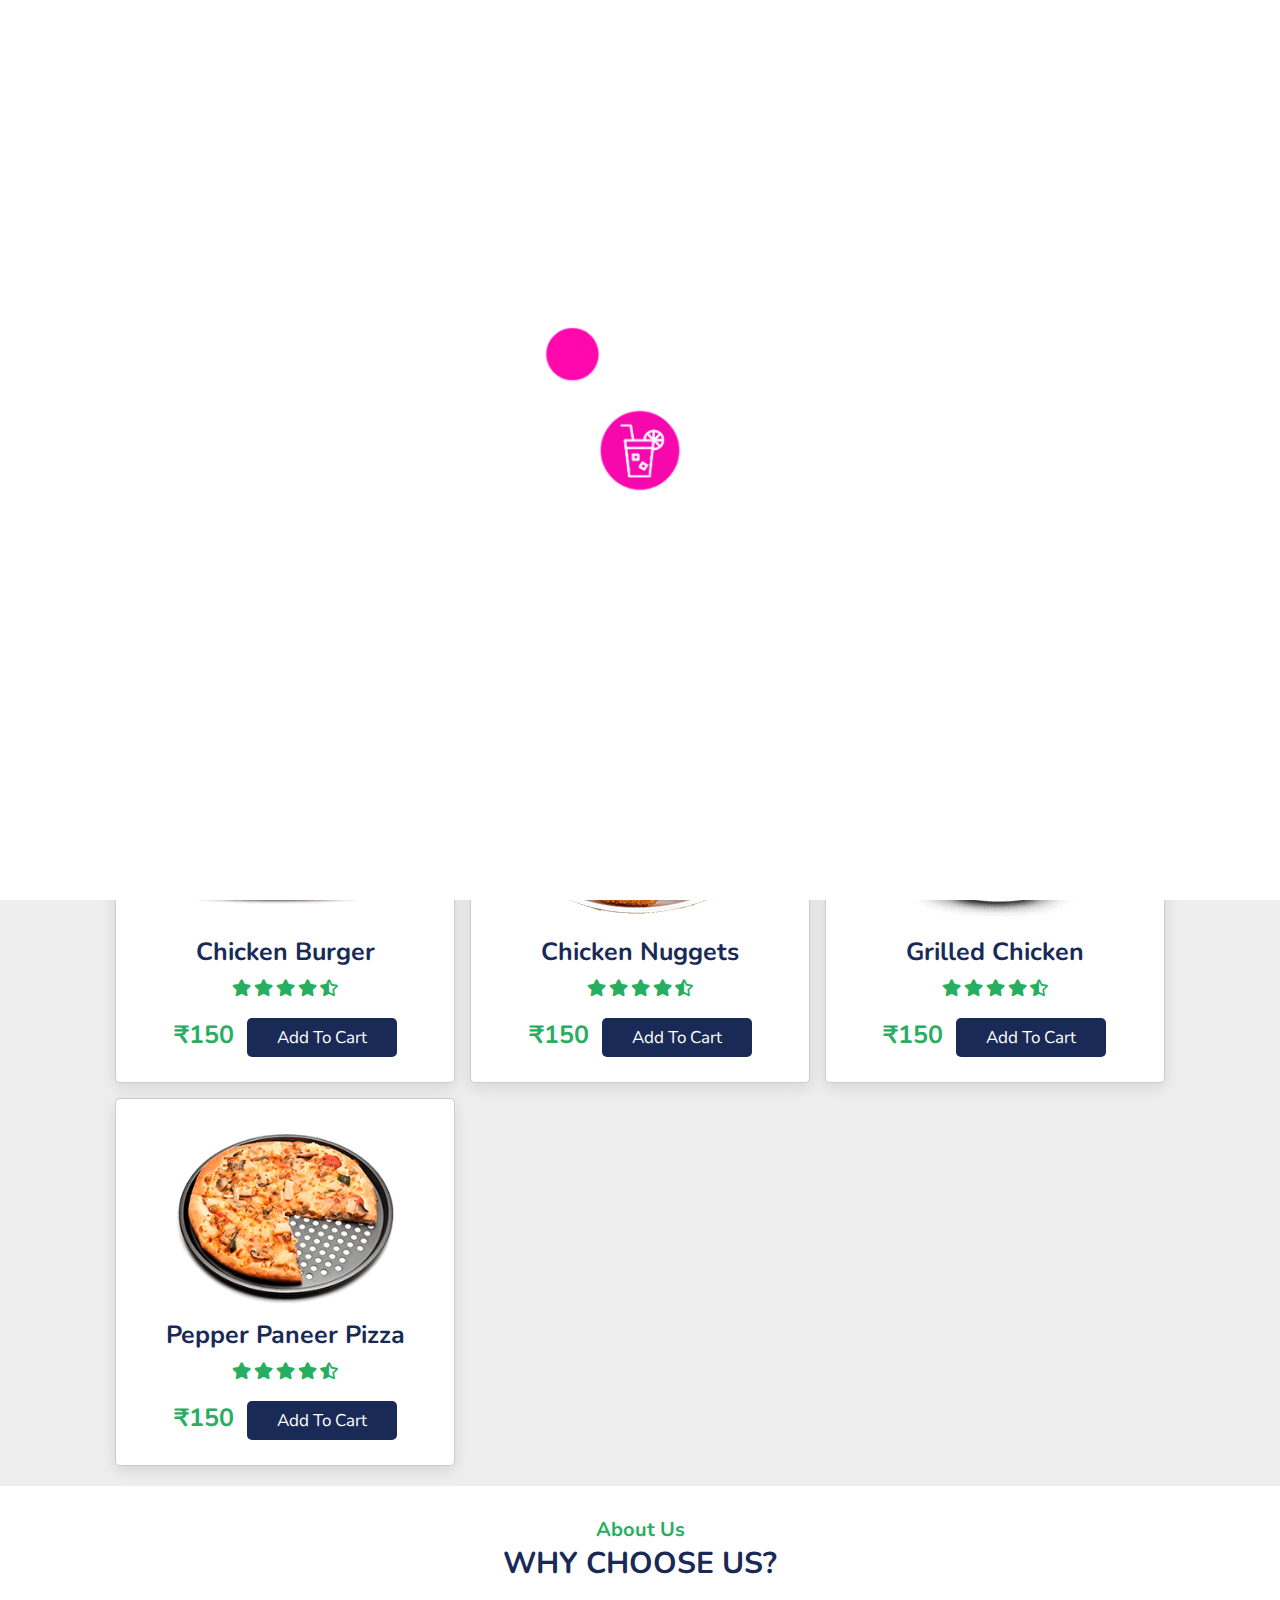
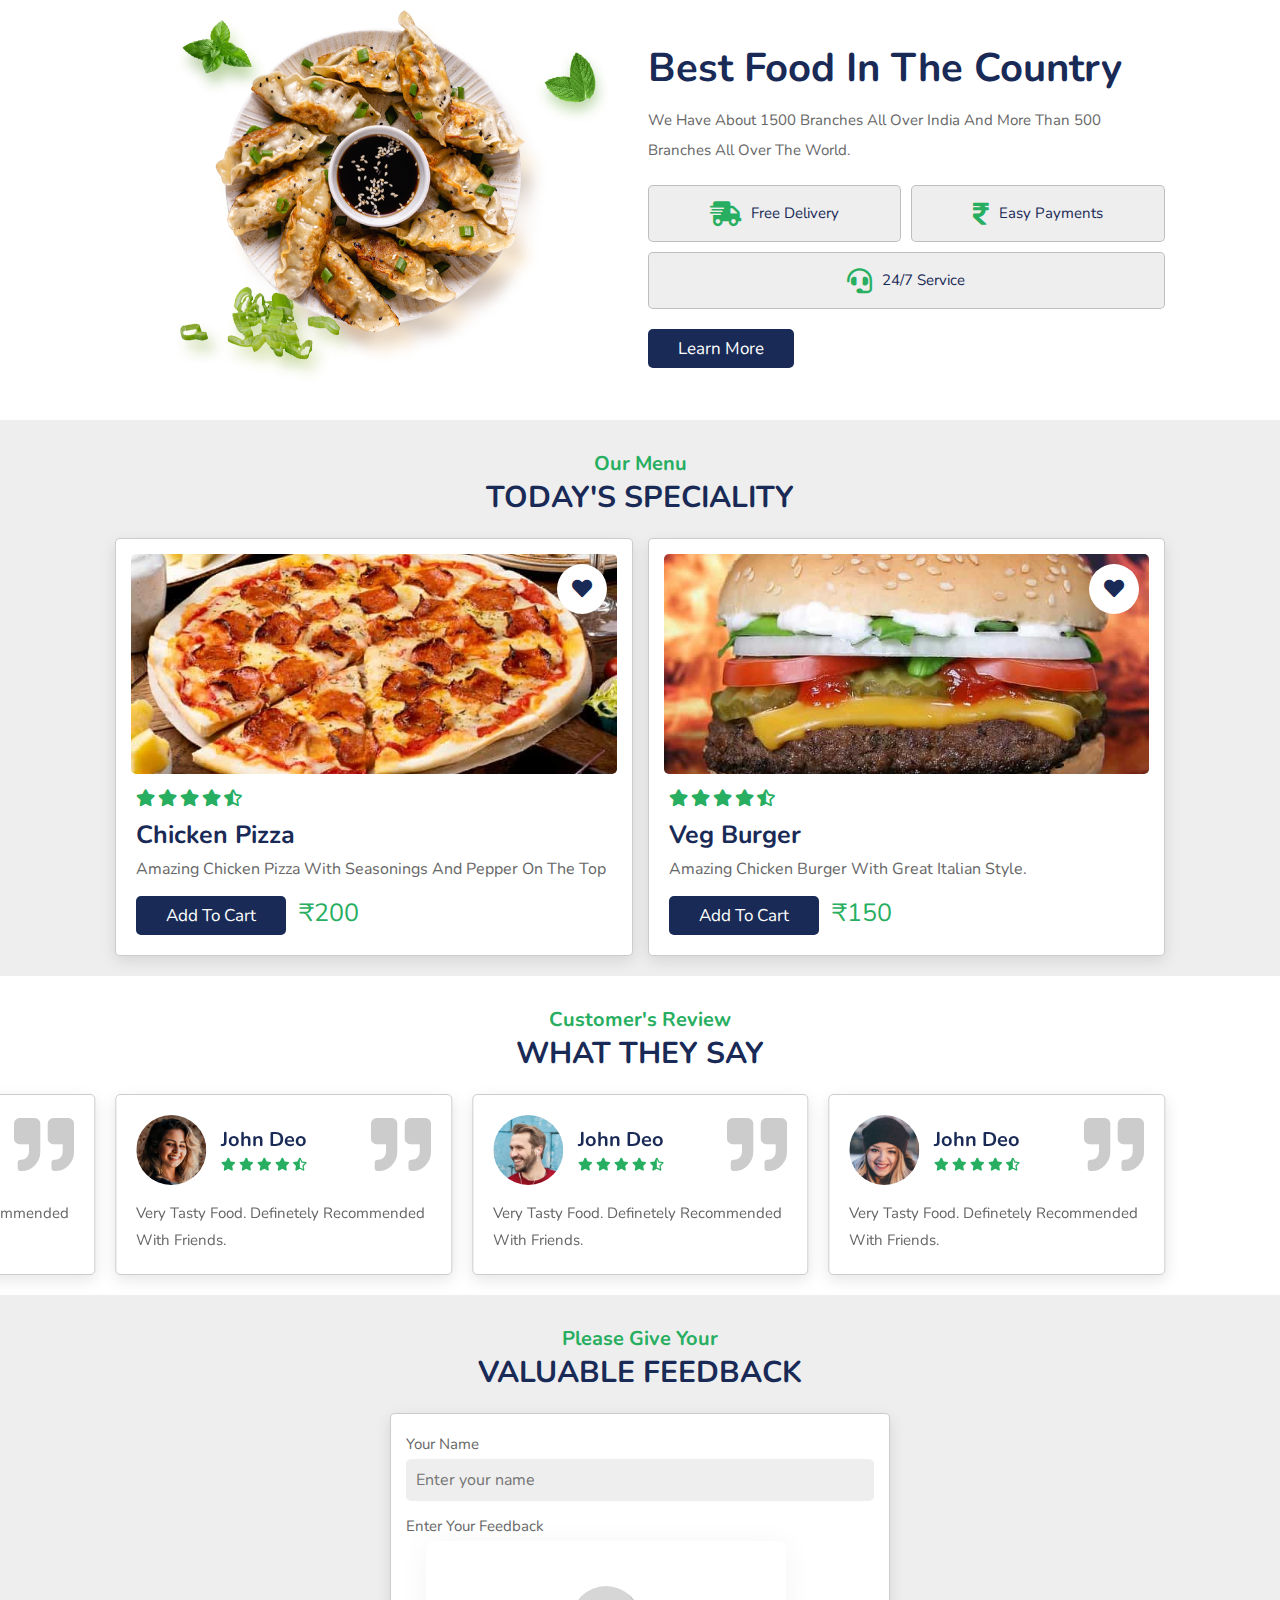
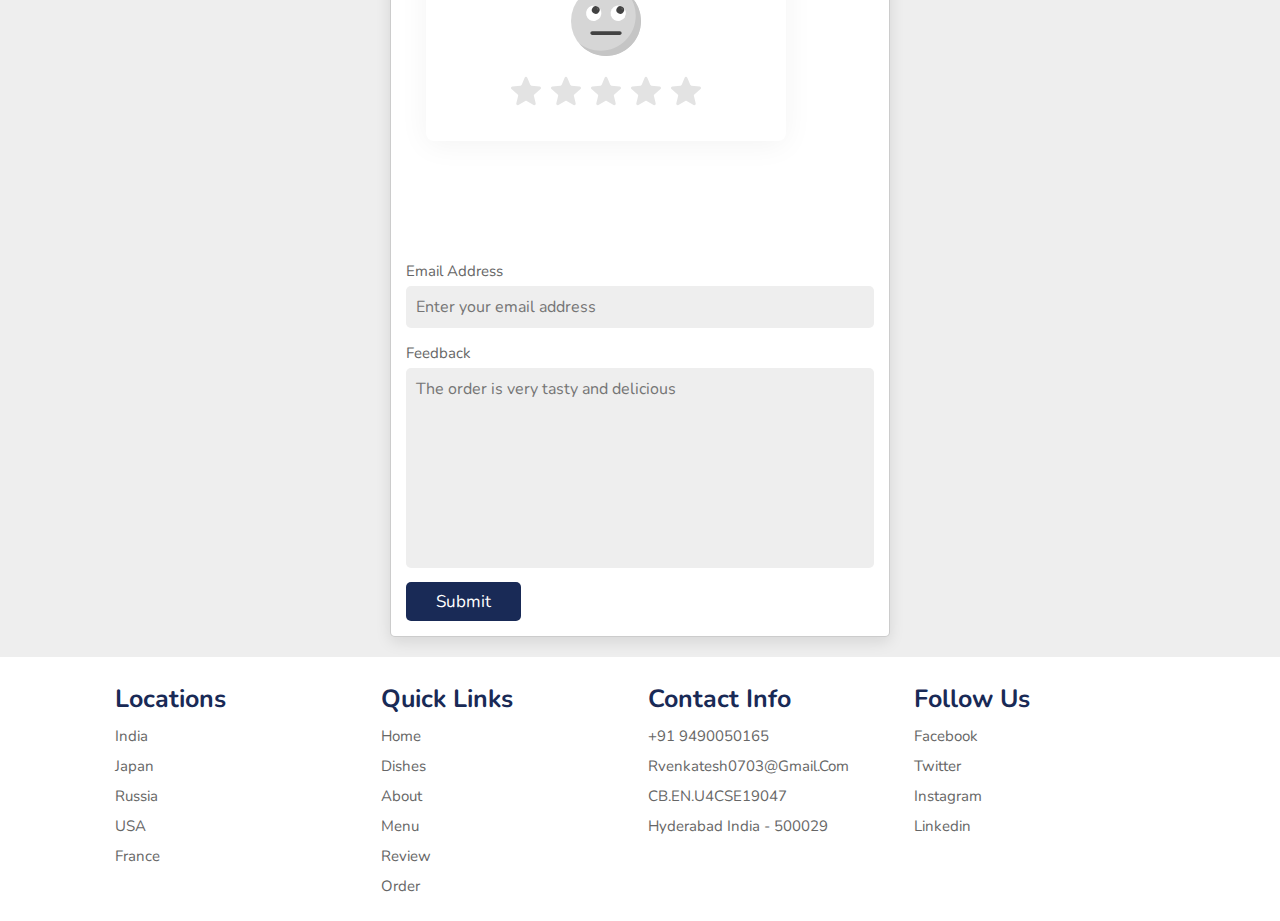
<file: index.html>
<!DOCTYPE html>
<html lang="en">
<head>

    <meta charset="UTF-8">
    <meta http-equiv="X-UA-Compatible" content="IE=edge">
    <meta name="viewport" content="width=device-width, initial-scale=1.0">
    
    <link rel="icon" href="images/restaurant.ico" >
    <link rel="stylesheet" href="https://unpkg.com/swiper/swiper-bundle.min.css" />

    <!-- font awesome cdn link  -->
    <link rel="stylesheet" href="https://cdnjs.cloudflare.com/ajax/libs/font-awesome/5.15.3/css/all.min.css">

    <!-- custom css file link  -->
    <link rel="stylesheet" href="css/style.css">

    <link rel="stylesheet" href="css/rating.css">

</head>
<body>
    
<!-- header section starts      -->

<header>

    <a href="#" class="logo"><i class="fas fa-utensils"></i>Snacks Street.</a>

    <nav class="navbar">
        <a class="active" href="#home">home</a>
        <a href="#dishes">dishes</a>
        <a href="#about">about</a>
        <a href="#menu">menu</a>
        <a href="#review">review</a>
        <a href="#order">feedback</a>
        <a href="signin.html">login</a>
    </nav>

    <div class="icons">
        <i class="fas fa-bars" id="menu-bars"></i>
        <i class="fas fa-search" id="search-icon"></i>
        <a href="#" class="fas fa-heart"></a>
        <a href="#" class="fas fa-shopping-cart"></a>
    </div>

</header>

<!-- header section ends-->

<!-- search form  -->

<form action="" id="search-form">
    <input type="search" placeholder="search here..." name="" id="search-box">
    <label for="search-box" class="fas fa-search"></label>
    <i class="fas fa-times" id="close"></i>
</form>

<!-- home section starts  -->

<section class="home" id="home">

    <div class="swiper-container home-slider">

        <div class="swiper-wrapper wrapper">

            <div class="swiper-slide slide">
                <div class="content">
                    <span>our special dish</span>
                    <h3>Spicy noodles</h3>
                    <p>Food filled with delicious sauces and tasty.</p>
                    <a href="#" class="btn">order now</a>
                </div>
                <div class="image">
                    <img src="images/home-img-1.png" alt="">
                </div>
            </div>

            <div class="swiper-slide slide">
                <div class="content">
                    <span>our special dish</span>
                    <h3>fried chicken</h3>
                    <p>Fried chicken with peri peri powder</p>
                    <a href="#" class="btn">order now</a>
                </div>
                <div class="image">
                    <img src="images/home-img-2.png" alt="">
                </div>
            </div>

            <div class="swiper-slide slide">
                <div class="content">
                    <span>our special dish</span>
                    <h3>hot chicken pizza</h3>
                    <p>Hot chicken pizza with seasonings and delicious</p>
                    <a href="#" class="btn">order now</a>
                </div>
                <div class="image">
                    <img src="images/home-img-3.png" alt="">
                </div>
            </div>

        </div>

        <div class="swiper-pagination"></div>

    </div>

</section>

<!-- home section ends -->

<!-- dishes section starts  -->

<section class="dishes" id="dishes">

    <h3 class="sub-heading"> our dishes </h3>
    <h1 class="heading"> popular dishes </h1>

    <div class="box-container">

        <div class="box">
            <a href="#" class="fas fa-heart"></a>
            
            <img src="images/dish-1.png" alt="">
            <h3>Chicken Burger</h3>
            <div class="stars">
                <i class="fas fa-star"></i>
                <i class="fas fa-star"></i>
                <i class="fas fa-star"></i>
                <i class="fas fa-star"></i>
                <i class="fas fa-star-half-alt"></i>
            </div>
            <span>₹150</span>
            <a href="#" class="btn">add to cart</a>
        </div>

        <div class="box">
            <a href="#" class="fas fa-heart"></a>
            
            <img src="images/dish-2.png" alt="">
            <h3>Chicken Nuggets</h3>
            <div class="stars">
                <i class="fas fa-star"></i>
                <i class="fas fa-star"></i>
                <i class="fas fa-star"></i>
                <i class="fas fa-star"></i>
                <i class="fas fa-star-half-alt"></i>
            </div>
            <span>₹150</span>
            <a href="#" class="btn">add to cart</a>
        </div>

        <div class="box">
            <a href="#" class="fas fa-heart"></a>
            
            <img src="images/dish-3.png" alt="">
            <h3>Grilled chicken</h3>
            <div class="stars">
                <i class="fas fa-star"></i>
                <i class="fas fa-star"></i>
                <i class="fas fa-star"></i>
                <i class="fas fa-star"></i>
                <i class="fas fa-star-half-alt"></i>
            </div>
            <span>₹150</span>
            <a href="#" class="btn">add to cart</a>
        </div>

        <div class="box">
            <a href="#" class="fas fa-heart"></a>
            
            <img src="images/dish-4.png" alt="">
            <h3>Pepper paneer pizza</h3>
            <div class="stars">
                <i class="fas fa-star"></i>
                <i class="fas fa-star"></i>
                <i class="fas fa-star"></i>
                <i class="fas fa-star"></i>
                <i class="fas fa-star-half-alt"></i>
            </div>
            <span>₹150</span>
            <a href="#" class="btn">add to cart</a>
        </div>

       

    </div>

</section>

<!-- dishes section ends -->

<!-- about section starts  -->

<section class="about" id="about">

    <h3 class="sub-heading"> about us </h3>
    <h1 class="heading"> why choose us? </h1>

    <div class="row">

        <div class="image">
            <img src="images/about-img.png" alt="">
        </div>

        <div class="content">
            <h3>best food in the country</h3>
            <p>We have about 1500 branches all over India and more than 500 branches all over the world.</p>
            
            <div class="icons-container">
                <div class="icons">
                    <i class="fas fa-shipping-fast"></i>
                    <span>free delivery</span>
                </div>
                <div class="icons">
                    <i class="fas fa-rupee-sign"></i>
                    <span>easy payments</span>
                </div>
                <div class="icons">
                    <i class="fas fa-headset"></i>
                    <span>24/7 service</span>
                </div>
            </div>
            <a href="#" class="btn">learn more</a>
        </div>

    </div>

</section>

<!-- about section ends -->

<!-- menu section starts  -->

<section class="menu" id="menu">

    <h3 class="sub-heading"> our menu </h3>
    <h1 class="heading"> today's speciality </h1>

    <div class="box-container">

        <div class="box">
            <div class="image">
                <img src="images/menu-1.jpg" alt="">
                <a href="#" class="fas fa-heart"></a>
            </div>
            <div class="content">
                <div class="stars">
                    <i class="fas fa-star"></i>
                    <i class="fas fa-star"></i>
                    <i class="fas fa-star"></i>
                    <i class="fas fa-star"></i>
                    <i class="fas fa-star-half-alt"></i>
                </div>
                <h3>Chicken Pizza</h3>
                <p>Amazing chicken pizza with seasonings and pepper on the top</p>
                <a href="#" class="btn">add to cart</a>
                <span class="price">₹200</span>
            </div>
        </div>

        <div class="box">
            <div class="image">
                <img src="images/menu-2.jpg" alt="">
                <a href="#" class="fas fa-heart"></a>
            </div>
            <div class="content">
                <div class="stars">
                    <i class="fas fa-star"></i>
                    <i class="fas fa-star"></i>
                    <i class="fas fa-star"></i>
                    <i class="fas fa-star"></i>
                    <i class="fas fa-star-half-alt"></i>
                </div>
                <h3>Veg Burger</h3>
                <p>Amazing chicken burger with great italian style.</p>
                <a href="#" class="btn">add to cart</a>
                <span class="price">₹150</span>
            </div>
        </div>

        

</section>

<!-- menu section ends -->

<!-- review section starts  -->

<section class="review" id="review">

    <h3 class="sub-heading"> customer's review </h3>
    <h1 class="heading"> what they say </h1>

    <div class="swiper-container review-slider">

        <div class="swiper-wrapper">

            <div class="swiper-slide slide">
                <i class="fas fa-quote-right"></i>
                <div class="user">
                    <img src="images/pic-1.png" alt="">
                    <div class="user-info">
                        <h3>john deo</h3>
                        <div class="stars">
                            <i class="fas fa-star"></i>
                            <i class="fas fa-star"></i>
                            <i class="fas fa-star"></i>
                            <i class="fas fa-star"></i>
                            <i class="fas fa-star-half-alt"></i>
                        </div>
                    </div>
                </div>
                <p>Very tasty food. Definetely recommended with friends.</p>
            </div>

            <div class="swiper-slide slide">
                <i class="fas fa-quote-right"></i>
                <div class="user">
                    <img src="images/pic-2.png" alt="">
                    <div class="user-info">
                        <h3>john deo</h3>
                        <div class="stars">
                            <i class="fas fa-star"></i>
                            <i class="fas fa-star"></i>
                            <i class="fas fa-star"></i>
                            <i class="fas fa-star"></i>
                            <i class="fas fa-star-half-alt"></i>
                        </div>
                    </div>
                </div>
                <p>Very tasty food. Definetely recommended with friends.</p>
            </div>

            <div class="swiper-slide slide">
                <i class="fas fa-quote-right"></i>
                <div class="user">
                    <img src="images/pic-3.png" alt="">
                    <div class="user-info">
                        <h3>john deo</h3>
                        <div class="stars">
                            <i class="fas fa-star"></i>
                            <i class="fas fa-star"></i>
                            <i class="fas fa-star"></i>
                            <i class="fas fa-star"></i>
                            <i class="fas fa-star-half-alt"></i>
                        </div>
                    </div>
                </div>
                <p>Very tasty food. Definetely recommended with friends.</p>
            </div>

            <div class="swiper-slide slide">
                <i class="fas fa-quote-right"></i>
                <div class="user">
                    <img src="images/pic-4.png" alt="">
                    <div class="user-info">
                        <h3>john deo</h3>
                        <div class="stars">
                            <i class="fas fa-star"></i>
                            <i class="fas fa-star"></i>
                            <i class="fas fa-star"></i>
                            <i class="fas fa-star"></i>
                            <i class="fas fa-star-half-alt"></i>
                        </div>
                    </div>
                </div>
                <p>Very tasty food. Definetely recommended with friends.</p>
            </div>

        </div>

    </div>
    
</section>

<!-- review section ends -->

<!-- order section starts  -->

<section class="order" id="order">

    <h3 class="sub-heading"> Please give your </h3>
    <h1 class="heading"> valuable feedback </h1>

    <form action="">

        <div class="inputBox" display="center">
            <div class="input">
                <span>your name</span>
                <input type="text" placeholder="Enter your name">
            </div>
            
        
        
            <div class="input">
                <span>Enter your feedback</span>
                
                <div class="container1">
                    <div class="feedback">
                      <div class="rating">
                        <br>
                        <input type="radio" name="rating" id="rating-5">
                        <label for="rating-5"></label>
                        <input type="radio" name="rating" id="rating-4">
                        <label for="rating-4"></label>
                        <input type="radio" name="rating" id="rating-3">
                        <label for="rating-3"></label>
                        <input type="radio" name="rating" id="rating-2">
                        <label for="rating-2"></label>
                        <input type="radio" name="rating" id="rating-1">
                        <label for="rating-1"></label>
                        <div class="emoji-wrapper">
                          <div class="emoji">
                            <svg class="rating-0" xmlns="http://www.w3.org/2000/svg" viewBox="0 0 512 512">
                            <circle cx="256" cy="256" r="256" fill="#ffd93b"/>
                            <path d="M512 256c0 141.44-114.64 256-256 256-80.48 0-152.32-37.12-199.28-95.28 43.92 35.52 99.84 56.72 160.72 56.72 141.36 0 256-114.56 256-256 0-60.88-21.2-116.8-56.72-160.72C474.8 103.68 512 175.52 512 256z" fill="#f4c534"/>
                            <ellipse transform="scale(-1) rotate(31.21 715.433 -595.455)" cx="166.318" cy="199.829" rx="56.146" ry="56.13" fill="#fff"/>
                            <ellipse transform="rotate(-148.804 180.87 175.82)" cx="180.871" cy="175.822" rx="28.048" ry="28.08" fill="#3e4347"/>
                            <ellipse transform="rotate(-113.778 194.434 165.995)" cx="194.433" cy="165.993" rx="8.016" ry="5.296" fill="#5a5f63"/>
                            <ellipse transform="scale(-1) rotate(31.21 715.397 -1237.664)" cx="345.695" cy="199.819" rx="56.146" ry="56.13" fill="#fff"/>
                            <ellipse transform="rotate(-148.804 360.25 175.837)" cx="360.252" cy="175.84" rx="28.048" ry="28.08" fill="#3e4347"/>
                            <ellipse transform="scale(-1) rotate(66.227 254.508 -573.138)" cx="373.794" cy="165.987" rx="8.016" ry="5.296" fill="#5a5f63"/>
                            <path d="M370.56 344.4c0 7.696-6.224 13.92-13.92 13.92H155.36c-7.616 0-13.92-6.224-13.92-13.92s6.304-13.92 13.92-13.92h201.296c7.696.016 13.904 6.224 13.904 13.92z" fill="#3e4347"/>
                          </svg>
                            <svg class="rating-1" xmlns="http://www.w3.org/2000/svg" viewBox="0 0 512 512">
                            <circle cx="256" cy="256" r="256" fill="#ffd93b"/>
                            <path d="M512 256A256 256 0 0 1 56.7 416.7a256 256 0 0 0 360-360c58.1 47 95.3 118.8 95.3 199.3z" fill="#f4c534"/>
                            <path d="M328.4 428a92.8 92.8 0 0 0-145-.1 6.8 6.8 0 0 1-12-5.8 86.6 86.6 0 0 1 84.5-69 86.6 86.6 0 0 1 84.7 69.8c1.3 6.9-7.7 10.6-12.2 5.1z" fill="#3e4347"/>
                            <path d="M269.2 222.3c5.3 62.8 52 113.9 104.8 113.9 52.3 0 90.8-51.1 85.6-113.9-2-25-10.8-47.9-23.7-66.7-4.1-6.1-12.2-8-18.5-4.2a111.8 111.8 0 0 1-60.1 16.2c-22.8 0-42.1-5.6-57.8-14.8-6.8-4-15.4-1.5-18.9 5.4-9 18.2-13.2 40.3-11.4 64.1z" fill="#f4c534"/>
                            <path d="M357 189.5c25.8 0 47-7.1 63.7-18.7 10 14.6 17 32.1 18.7 51.6 4 49.6-26.1 89.7-67.5 89.7-41.6 0-78.4-40.1-82.5-89.7A95 95 0 0 1 298 174c16 9.7 35.6 15.5 59 15.5z" fill="#fff"/>
                            <path d="M396.2 246.1a38.5 38.5 0 0 1-38.7 38.6 38.5 38.5 0 0 1-38.6-38.6 38.6 38.6 0 1 1 77.3 0z" fill="#3e4347"/>
                            <path d="M380.4 241.1c-3.2 3.2-9.9 1.7-14.9-3.2-4.8-4.8-6.2-11.5-3-14.7 3.3-3.4 10-2 14.9 2.9 4.9 5 6.4 11.7 3 15z" fill="#fff"/>
                            <path d="M242.8 222.3c-5.3 62.8-52 113.9-104.8 113.9-52.3 0-90.8-51.1-85.6-113.9 2-25 10.8-47.9 23.7-66.7 4.1-6.1 12.2-8 18.5-4.2 16.2 10.1 36.2 16.2 60.1 16.2 22.8 0 42.1-5.6 57.8-14.8 6.8-4 15.4-1.5 18.9 5.4 9 18.2 13.2 40.3 11.4 64.1z" fill="#f4c534"/>
                            <path d="M155 189.5c-25.8 0-47-7.1-63.7-18.7-10 14.6-17 32.1-18.7 51.6-4 49.6 26.1 89.7 67.5 89.7 41.6 0 78.4-40.1 82.5-89.7A95 95 0 0 0 214 174c-16 9.7-35.6 15.5-59 15.5z" fill="#fff"/>
                            <path d="M115.8 246.1a38.5 38.5 0 0 0 38.7 38.6 38.5 38.5 0 0 0 38.6-38.6 38.6 38.6 0 1 0-77.3 0z" fill="#3e4347"/>
                            <path d="M131.6 241.1c3.2 3.2 9.9 1.7 14.9-3.2 4.8-4.8 6.2-11.5 3-14.7-3.3-3.4-10-2-14.9 2.9-4.9 5-6.4 11.7-3 15z" fill="#fff"/>
                          </svg>
                            <svg class="rating-2" xmlns="http://www.w3.org/2000/svg" viewBox="0 0 512 512">
                            <circle cx="256" cy="256" r="256" fill="#ffd93b"/>
                            <path d="M512 256A256 256 0 0 1 56.7 416.7a256 256 0 0 0 360-360c58.1 47 95.3 118.8 95.3 199.3z" fill="#f4c534"/>
                            <path d="M336.6 403.2c-6.5 8-16 10-25.5 5.2a117.6 117.6 0 0 0-110.2 0c-9.4 4.9-19 3.3-25.6-4.6-6.5-7.7-4.7-21.1 8.4-28 45.1-24 99.5-24 144.6 0 13 7 14.8 19.7 8.3 27.4z" fill="#3e4347"/>
                            <path d="M276.6 244.3a79.3 79.3 0 1 1 158.8 0 79.5 79.5 0 1 1-158.8 0z" fill="#fff"/>
                            <circle cx="340" cy="260.4" r="36.2" fill="#3e4347"/>
                            <g fill="#fff">
                              <ellipse transform="rotate(-135 326.4 246.6)" cx="326.4" cy="246.6" rx="6.5" ry="10"/>
                              <path d="M231.9 244.3a79.3 79.3 0 1 0-158.8 0 79.5 79.5 0 1 0 158.8 0z"/>
                            </g>
                            <circle cx="168.5" cy="260.4" r="36.2" fill="#3e4347"/>
                            <ellipse transform="rotate(-135 182.1 246.7)" cx="182.1" cy="246.7" rx="10" ry="6.5" fill="#fff"/>
                          </svg>
                            <svg class="rating-3" xmlns="http://www.w3.org/2000/svg" viewBox="0 0 512 512">
                      <circle cx="256" cy="256" r="256" fill="#ffd93b"/>
                      <path d="M407.7 352.8a163.9 163.9 0 0 1-303.5 0c-2.3-5.5 1.5-12 7.5-13.2a780.8 780.8 0 0 1 288.4 0c6 1.2 9.9 7.7 7.6 13.2z" fill="#3e4347"/>
                      <path d="M512 256A256 256 0 0 1 56.7 416.7a256 256 0 0 0 360-360c58.1 47 95.3 118.8 95.3 199.3z" fill="#f4c534"/>
                      <g fill="#fff">
                        <path d="M115.3 339c18.2 29.6 75.1 32.8 143.1 32.8 67.1 0 124.2-3.2 143.2-31.6l-1.5-.6a780.6 780.6 0 0 0-284.8-.6z"/>
                        <ellipse cx="356.4" cy="205.3" rx="81.1" ry="81"/>
                      </g>
                      <ellipse cx="356.4" cy="205.3" rx="44.2" ry="44.2" fill="#3e4347"/>
                      <g fill="#fff">
                        <ellipse transform="scale(-1) rotate(45 454 -906)" cx="375.3" cy="188.1" rx="12" ry="8.1"/>
                        <ellipse cx="155.6" cy="205.3" rx="81.1" ry="81"/>
                      </g>
                      <ellipse cx="155.6" cy="205.3" rx="44.2" ry="44.2" fill="#3e4347"/>
                      <ellipse transform="scale(-1) rotate(45 454 -421.3)" cx="174.5" cy="188" rx="12" ry="8.1" fill="#fff"/>
                    </svg>
                            <svg class="rating-4" xmlns="http://www.w3.org/2000/svg" viewBox="0 0 512 512">
                            <circle cx="256" cy="256" r="256" fill="#ffd93b"/>
                            <path d="M512 256A256 256 0 0 1 56.7 416.7a256 256 0 0 0 360-360c58.1 47 95.3 118.8 95.3 199.3z" fill="#f4c534"/>
                            <path d="M232.3 201.3c0 49.2-74.3 94.2-74.3 94.2s-74.4-45-74.4-94.2a38 38 0 0 1 74.4-11.1 38 38 0 0 1 74.3 11.1z" fill="#e24b4b"/>
                            <path d="M96.1 173.3a37.7 37.7 0 0 0-12.4 28c0 49.2 74.3 94.2 74.3 94.2C80.2 229.8 95.6 175.2 96 173.3z" fill="#d03f3f"/>
                            <path d="M215.2 200c-3.6 3-9.8 1-13.8-4.1-4.2-5.2-4.6-11.5-1.2-14.1 3.6-2.8 9.7-.7 13.9 4.4 4 5.2 4.6 11.4 1.1 13.8z" fill="#fff"/>
                            <path d="M428.4 201.3c0 49.2-74.4 94.2-74.4 94.2s-74.3-45-74.3-94.2a38 38 0 0 1 74.4-11.1 38 38 0 0 1 74.3 11.1z" fill="#e24b4b"/>
                            <path d="M292.2 173.3a37.7 37.7 0 0 0-12.4 28c0 49.2 74.3 94.2 74.3 94.2-77.8-65.7-62.4-120.3-61.9-122.2z" fill="#d03f3f"/>
                            <path d="M411.3 200c-3.6 3-9.8 1-13.8-4.1-4.2-5.2-4.6-11.5-1.2-14.1 3.6-2.8 9.7-.7 13.9 4.4 4 5.2 4.6 11.4 1.1 13.8z" fill="#fff"/>
                            <path d="M381.7 374.1c-30.2 35.9-75.3 64.4-125.7 64.4s-95.4-28.5-125.8-64.2a17.6 17.6 0 0 1 16.5-28.7 627.7 627.7 0 0 0 218.7-.1c16.2-2.7 27 16.1 16.3 28.6z" fill="#3e4347"/>
                            <path d="M256 438.5c25.7 0 50-7.5 71.7-19.5-9-33.7-40.7-43.3-62.6-31.7-29.7 15.8-62.8-4.7-75.6 34.3 20.3 10.4 42.8 17 66.5 17z" fill="#e24b4b"/>
                          </svg>
                            <svg class="rating-5" xmlns="http://www.w3.org/2000/svg" viewBox="0 0 512 512">
                            <g fill="#ffd93b">
                              <circle cx="256" cy="256" r="256"/>
                              <path d="M512 256A256 256 0 0 1 56.8 416.7a256 256 0 0 0 360-360c58 47 95.2 118.8 95.2 199.3z"/>
                            </g>
                            <path d="M512 99.4v165.1c0 11-8.9 19.9-19.7 19.9h-187c-13 0-23.5-10.5-23.5-23.5v-21.3c0-12.9-8.9-24.8-21.6-26.7-16.2-2.5-30 10-30 25.5V261c0 13-10.5 23.5-23.5 23.5h-187A19.7 19.7 0 0 1 0 264.7V99.4c0-10.9 8.8-19.7 19.7-19.7h472.6c10.8 0 19.7 8.7 19.7 19.7z" fill="#e9eff4"/>
                            <path d="M204.6 138v88.2a23 23 0 0 1-23 23H58.2a23 23 0 0 1-23-23v-88.3a23 23 0 0 1 23-23h123.4a23 23 0 0 1 23 23z" fill="#45cbea"/>
                            <path d="M476.9 138v88.2a23 23 0 0 1-23 23H330.3a23 23 0 0 1-23-23v-88.3a23 23 0 0 1 23-23h123.4a23 23 0 0 1 23 23z" fill="#e84d88"/>
                            <g fill="#38c0dc">
                              <path d="M95.2 114.9l-60 60v15.2l75.2-75.2zM123.3 114.9L35.1 203v23.2c0 1.8.3 3.7.7 5.4l116.8-116.7h-29.3z"/>
                            </g>
                            <g fill="#d23f77">
                              <path d="M373.3 114.9l-66 66V196l81.3-81.2zM401.5 114.9l-94.1 94v17.3c0 3.5.8 6.8 2.2 9.8l121.1-121.1h-29.2z"/>
                            </g>
                            <path d="M329.5 395.2c0 44.7-33 81-73.4 81-40.7 0-73.5-36.3-73.5-81s32.8-81 73.5-81c40.5 0 73.4 36.3 73.4 81z" fill="#3e4347"/>
                            <path d="M256 476.2a70 70 0 0 0 53.3-25.5 34.6 34.6 0 0 0-58-25 34.4 34.4 0 0 0-47.8 26 69.9 69.9 0 0 0 52.6 24.5z" fill="#e24b4b"/>
                            <path d="M290.3 434.8c-1 3.4-5.8 5.2-11 3.9s-8.4-5.1-7.4-8.7c.8-3.3 5.7-5 10.7-3.8 5.1 1.4 8.5 5.3 7.7 8.6z" fill="#fff" opacity=".2"/>
                          </svg>
                          </div>
                        </div>
                      </div>
                    </div>
                  </div>
            </div>
           
        
        
            <div class="input">
                <span>Email address</span>
                <input type="email" placeholder="Enter your email address">
            </div>
            
        
            <div class="input">
                <span>Feedback</span>
                <textarea name="" placeholder="The order is very tasty and delicious" id="" cols="20" rows="5"></textarea>
            </div>
            
        </div>

        <input type="submit" value="Submit" class="btn">

    </form>

</section>

<!-- order section ends -->

<!-- footer section starts  -->

<section class="footer">

    <div class="box-container">

        <div class="box">
            <h3>locations</h3>
            <a href="#">india</a>
            <a href="#">japan</a>
            <a href="#">russia</a>
            <a href="#">USA</a>
            <a href="#">france</a>
        </div>

        <div class="box">
            <h3>quick links</h3>
            <a href="#">home</a>
            <a href="#">dishes</a>
            <a href="#">about</a>
            <a href="#">menu</a>
            <a href="#">review</a>
            <a href="#">order</a>
        </div>

        <div class="box">
            <h3>contact info</h3>
            <a href="#">+91 9490050165</a>
            
            <a href="#">rvenkatesh0703@gmail.com</a>
            <a href="#">CB.EN.U4CSE19047</a>
    
            <a href="#">Hyderabad India - 500029</a>
        </div>

        <div class="box">
            <h3>follow us</h3>
            <a href="#">facebook</a>
            <a href="#">twitter</a>
            <a href="#">instagram</a>
            <a href="#">linkedin</a>
        </div>

    </div>

    

</section>

<!-- footer section ends -->

<!-- loader part  -->
<div class="loader-container">
    <img src="images/loader.gif" alt="">
</div>





















<script src="https://unpkg.com/swiper/swiper-bundle.min.js"></script>

<!-- custom js file link  -->
<script src="js/script.js"></script>

</body>
</html>
</file>
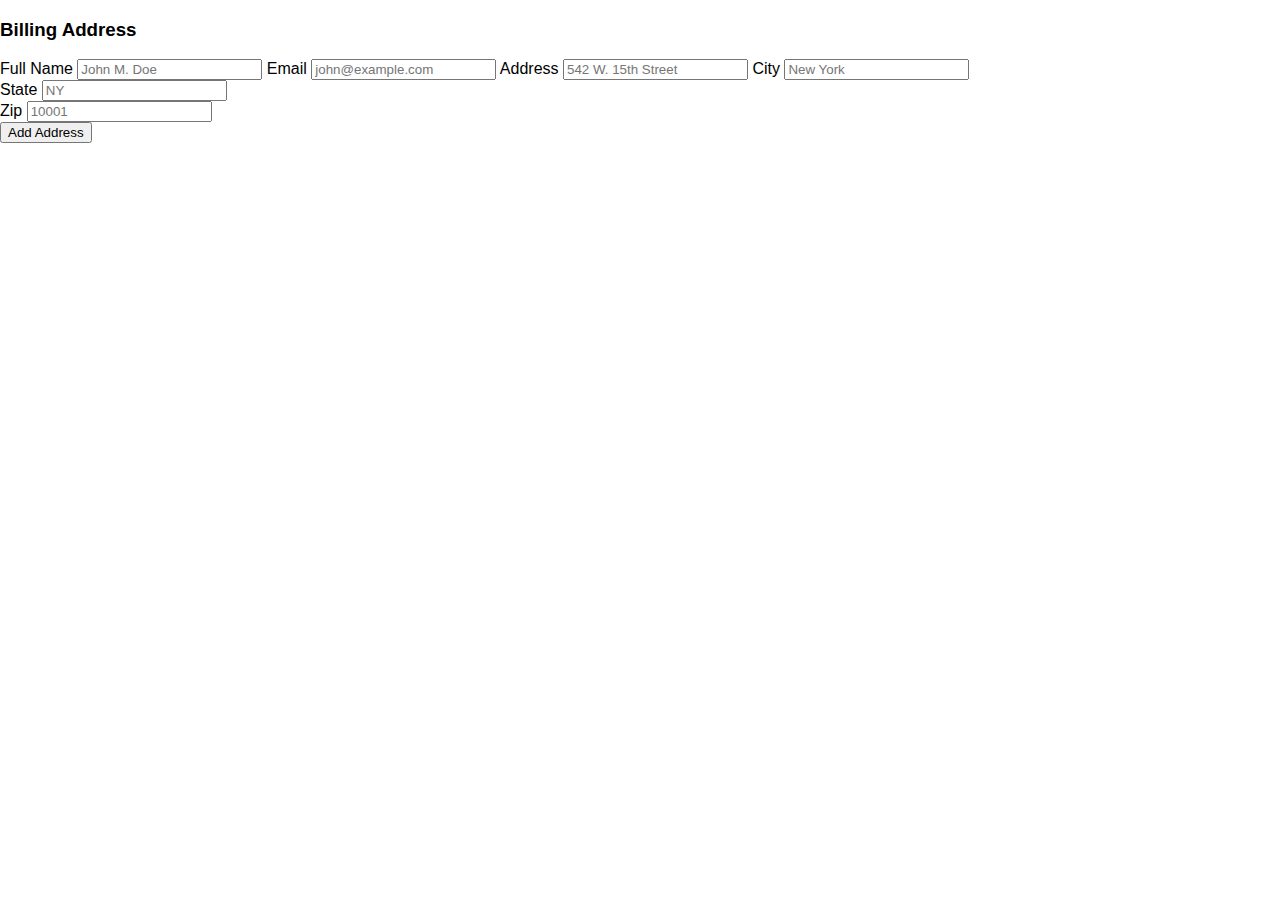
<file: add_addr.html>
<!DOCTYPE html>

<head>
    <link rel="stylesheet" href="css/checkout.css">
    <link rel="icon" href="images/restaurant.ico" >
</head>

<body>

    <div class="row">
        <div class="col-75">
          <div class="container">
            <form action="/action_page.php">
      
              <div class="row">
                <div class="col-50">
                  <h3>Billing Address</h3>
                  <label for="fname"><i class="fa fa-user"></i> Full Name</label>
                  <input type="text" id="fname" name="firstname" placeholder="John M. Doe">
                  <label for="email"><i class="fa fa-envelope"></i> Email</label>
                  <input type="text" id="email" name="email" placeholder="john@example.com">
                  <label for="adr"><i class="fa fa-address-card-o"></i> Address</label>
                  <input type="text" id="adr" name="address" placeholder="542 W. 15th Street">
                  <label for="city"><i class="fa fa-institution"></i> City</label>
                  <input type="text" id="city" name="city" placeholder="New York">
      
                  <div class="row">
                    <div class="col-50">
                      <label for="state">State</label>
                      <input type="text" id="state" name="state" placeholder="NY">
                    </div>
                    <div class="col-50">
                      <label for="zip">Zip</label>
                      <input type="text" id="zip" name="zip" placeholder="10001">
                    </div>
                  </div>
                </div>
                
                </div>
                <div>
                    <button type="button">Add Address</button>      
                      </div>    

            
</body>
</file>
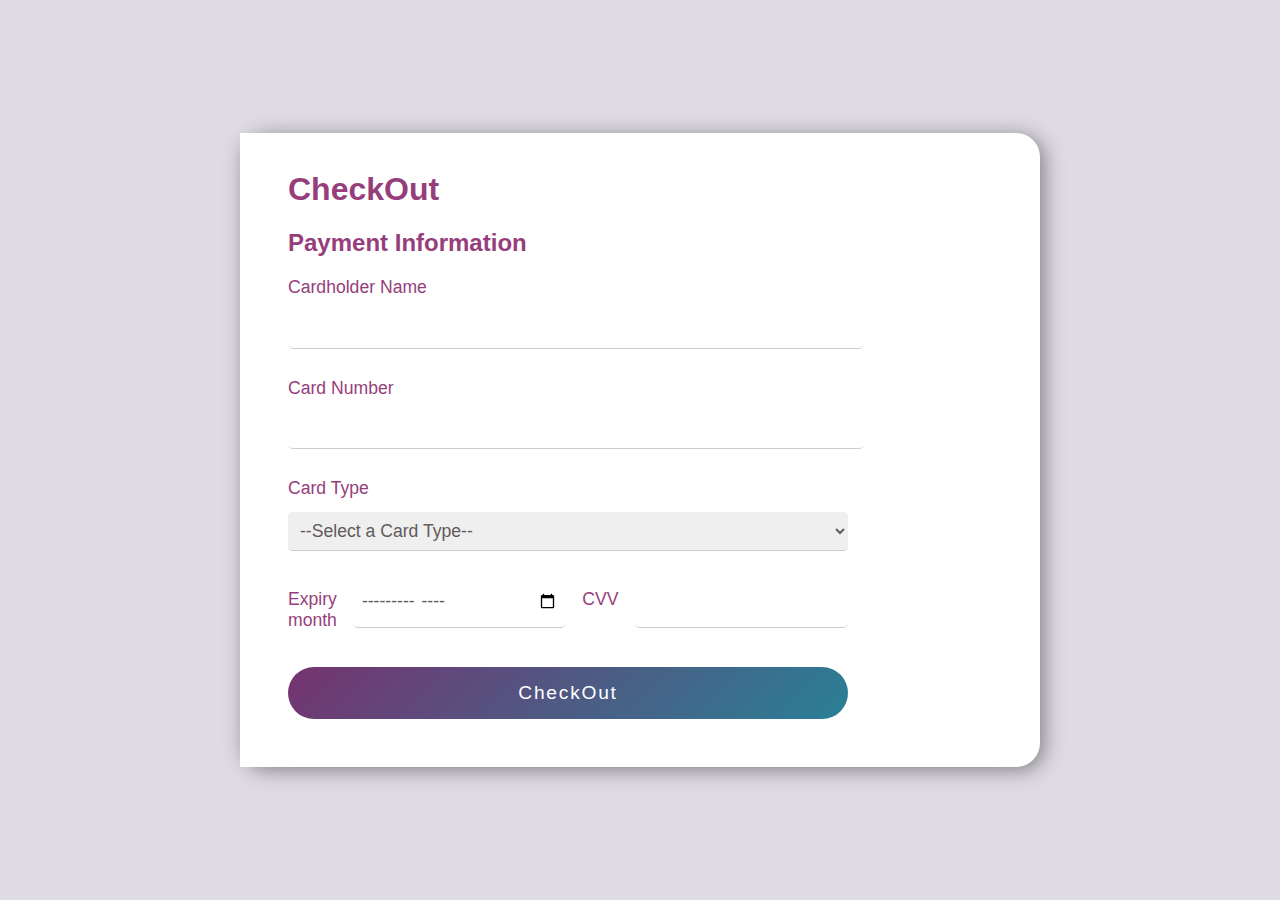
<file: checkout.html>
<!DOCTYPE html>
<html lang="en" >
<head>
  <meta charset="UTF-8">
 
  <link rel="stylesheet" href="css/checkout.css">
  <link rel="icon" href="images/restaurant.ico" >

</head>
<body>
<!-- partial:index.partial.html -->
<div class="mainscreen">
    <!-- <img src="https://image.freepik.com/free-vector/purple-background-with-neon-frame_52683-34124.jpg"  class="bgimg " alt="">--> 
      <div class="card">
        
        <div class="rightside">
          <form action="index.html">
            <h1>CheckOut</h1>
            <h2>Payment Information</h2>
            <p>Cardholder Name</p>
            <input type="text" class="inputbox" name="name" required />
            <p>Card Number</p>
            <input class="inputbox" name="card_number" id="card_number" maxlength="16" required />

            <p>Card Type</p>
            <select class="inputbox" name="card_type" id="card_type" required>
              <option value="">--Select a Card Type--</option>
              <option value="Visa">Visa</option>
              <option value="RuPay">RuPay</option>
              <option value="MasterCard">MasterCard</option>
            </select>
<div class="expcvv">

            <p class="expcvv_text">Expiry month</p>
            <input type="month" class="inputbox" name="exp_month" required />
           
            
            <p class="expcvv_text2">CVV</p>
            <input type="password" class="inputbox" name="cvv" id="cvv" required maxlength="3"/>
        </div>
            <p></p>
            <button type="submit" class="button" >CheckOut</button>
          </form>
        </div>
      </div>
    </div>
<!-- partial -->
  
</body>
</html>
</file>
<file: css/style.css>
@import url('https://fonts.googleapis.com/css2?family=Nunito:wght@200;300;400;600;700&display=swap');

:root{
    --green:#27ae60;
    --black:#192a56;
    --light-color:#666;
    --box-shadow:0 .5rem 1.5rem rgba(0,0,0,.1);
}

*{
    font-family: 'Nunito', sans-serif;
    margin:0; padding:0;
    box-sizing: border-box;
    text-decoration: none;
    outline: none; border:none;
    text-transform: capitalize;
    transition: all .2s linear;
}

html{
    font-size: 62.5%;
    overflow-x: hidden;
    scroll-padding-top: 5.5rem;
    scroll-behavior: smooth;
}

section{
    padding:2rem 9%;
}

section:nth-child(even){
    background:#eee;
}

.sub-heading{
    text-align: center;
    color:var(--green);
    font-size: 2rem;
    padding-top: 1rem;
}

.heading{
    text-align: center;
    color:var(--black);
    font-size: 3rem;
    padding-bottom: 2rem;
    text-transform: uppercase;
}

.btn{
    margin-top: 1rem;
    display: inline-block;
    font-size: 1.7rem;
    color:#fff;
    background: var(--black);
    border-radius: .5rem;
    cursor: pointer;
    padding:.8rem 3rem;
}

.btn:hover{
    background: var(--green);
    letter-spacing: .1rem;
}

header{
    position: fixed;
    top:0; left: 0; right:0;
    background: #fff;
    padding:1rem 7%;
    display: flex;
    align-items: center;
    justify-content: space-between;
    z-index: 1000;
    box-shadow: var(--box-shadow);
}

header .logo{
    color:var(--black);
    font-size: 2.5rem;
    font-weight: bolder;
}

header .logo i{
    color:var(--green);
}

header .navbar a{
    font-size: 1.7rem;
    border-radius: .5rem;
    padding:.5rem 1.5rem;
    color:var(--light-color);
}

header .navbar a.active,
header .navbar a:hover{
    color:#fff;
    background: var(--green);
}

header .icons i,
header .icons a{
    cursor: pointer;
    margin-left: .5rem;
    height:4.5rem;
    line-height: 4.5rem;
    width:4.5rem;
    text-align: center;
    font-size: 1.7rem;
    color:var(--black);
    border-radius: 50%;
    background: #eee;
}

header .icons i:hover,
header .icons a:hover{
    color:#fff;
    background: var(--green);
    transform: rotate(360deg);
}

header .icons #menu-bars{
    display: none;
}

#search-form{
    position: fixed;
    top:-110%; left:0; 
    height:100%; width:100%;
    z-index: 1004;
    background:rgba(0,0,0,.8);
    display: flex;
    align-items: center;
    justify-content: center;
    padding:0 1rem;
}

#search-form.active{
    top:0;
}

#search-form #search-box{
    width:50rem;
    border-bottom: .1rem solid #fff;
    padding:1rem 0;
    color:#fff;
    font-size: 3rem;
    text-transform: none;
    background:none;
}

#search-form #search-box::placeholder{
    color:#eee;
}

#search-form #search-box::-webkit-search-cancel-button{
    -webkit-appearance: none;
}

#search-form label{
    color:#fff;
    cursor:pointer;
    font-size: 3rem;
}

#search-form label:hover{
    color:var(--green);
}

#search-form #close{
    position: absolute;
    color:#fff;
    cursor: pointer;
    top: 2rem; right:3rem;
    font-size: 5rem;
}

.home .home-slider .slide{
    display: flex;
    align-items: center;
    flex-wrap: wrap;
    gap:3rem; 
    padding-top: 9rem;
}

.home .home-slider .slide .content{
    flex:2 2 35rem;
}

.home .home-slider .slide .image{
    flex:2 2 35rem;
}

.home .home-slider .slide .image img{
    width: 90%;
}

.home .home-slider .slide .content span{
    color:var(--green);
    font-size: 2.5rem;
}

.home .home-slider .slide .content h3{
    color:var(--black);
    font-size: 7rem;
}

.home .home-slider .slide .content p{
    color:var(--light-color);
    font-size: 2.2rem;
    padding:.5rem 0;
    line-height: 1.5;
}

.swiper-pagination-bullet-active{
    background:var(--green);
}

.dishes .box-container{
    display: grid;
    grid-template-columns: repeat(auto-fit, minmax(28rem, 1fr));
    gap:1.5rem;
}

.dishes .box-container .box{
    padding:2.5rem;
    background:#fff;
    border-radius: .5rem;
    border:.1rem solid rgba(0,0,0,.2);
    box-shadow: var(--box-shadow);
    position: relative;
    overflow: hidden;
    text-align: center;
}

.dishes .box-container .box .fa-heart,
.dishes .box-container .box .fa-eye{
    position: absolute;
    top:1.5rem;
    background:#eee;
    border-radius: 50%;
    height: 5rem;
    width:5rem;
    line-height: 5rem;
    font-size: 2rem;
    color:var(--black);
}

.dishes .box-container .box .fa-heart:hover,
.dishes .box-container .box .fa-eye:hover{
    background: var(--green);
    color:#fff;
}

.dishes .box-container .box .fa-heart{
    right:-15rem;
}

.dishes .box-container .box .fa-eye{
    left:-15rem;
}

.dishes .box-container .box:hover .fa-heart{
    right:1.5rem;
}

.dishes .box-container .box:hover .fa-eye{
    left:1.5rem;
}

.dishes .box-container .box img{
    height:17rem;
    margin:1rem 0;
}

.dishes .box-container .box h3{
    color:var(--black);
    font-size: 2.5rem;
}

.dishes .box-container .box .stars{
    padding:1rem 0;
}

.dishes .box-container .box .stars i{
    font-size: 1.7rem;
    color:var(--green);
}

.dishes .box-container .box span{
    color:var(--green);
    font-weight: bolder;
    margin-right: 1rem;
    font-size: 2.5rem;
}

.about .row{
    display: flex;
    flex-wrap: wrap;
    gap:1.5rem;
    align-items: center;
}

.about .row .image{
    flex:1 1 45rem;
}

.about .row .image img{ 
    width: 100%;
}

.about .row .content{
    flex:1 1 45rem;
}

.about .row .content h3{
    color:var(--black);
    font-size: 4rem;
    padding:.5rem 0;
}

.about .row .content p{
    color:var(--light-color);
    font-size: 1.5rem;
    padding:.5rem 0;
    line-height: 2;
}

.about .row .content .icons-container{
    display: flex;
    gap:1rem;
    flex-wrap: wrap;
    padding:1rem 0;
    margin-top: .5rem;
}

.about .row .content .icons-container .icons{
    background:#eee;
    border-radius: .5rem;
    border:.1rem solid rgba(0,0,0,.2);
    display: flex;
    align-items: center;
    justify-content: center;
    gap:1rem;
    flex:1 1 17rem;
    padding:1.5rem 1rem;
}

.about .row .content .icons-container .icons i{
    font-size: 2.5rem;
    color:var(--green);
}

.about .row .content .icons-container .icons span{
    font-size: 1.5rem;
    color:var(--black);
}

.menu .box-container{
    display: grid;
    grid-template-columns: repeat(auto-fit, minmax(30rem, 1fr));
    gap:1.5rem;
}

.menu .box-container .box{
    background: #fff;
    border:.1rem solid rgba(0,0,0,.2);
    border-radius: .5rem;
    box-shadow: var(--box-shadow);    
}

.menu .box-container .box .image{
    height: 25rem;
    width: 100%;
    padding:1.5rem;
    overflow: hidden;
    position: relative;
}

.menu .box-container .box .image img{
    height: 100%;
    width: 100%;
    border-radius: .5rem;
    object-fit: cover;
}

.menu .box-container .box .image .fa-heart{
    position: absolute;
    top:2.5rem; right: 2.5rem;
    height: 5rem;
    width: 5rem;
    line-height: 5rem;
    text-align: center;
    font-size: 2rem;
    background: #fff;
    border-radius: 50%;
    color:var(--black);
}

.menu .box-container .box .image .fa-heart:hover{
    background-color: var(--green);
    color:#fff;
}

.menu .box-container .box .content{
    padding:2rem;
    padding-top: 0;
}

.menu .box-container .box .content .stars{
    padding-bottom: 1rem;
}

.menu .box-container .box .content .stars i{
   font-size: 1.7rem;
   color:var(--green);
}

.menu .box-container .box .content h3{
    color:var(--black);
    font-size: 2.5rem;
}

.menu .box-container .box .content p{
    color:var(--light-color);
    font-size: 1.6rem;
    padding:.5rem 0;
    line-height: 1.5;
}

.menu .box-container .box .content .price{
    color:var(--green);
    margin-left: 1rem;
    font-size: 2.5rem;
}

.review .slide{
    padding:2rem;
    box-shadow:var(--box-shadow);
    border:.1rem solid rgba(0,0,0,.2);
    border-radius: .5rem;
    position: relative;    
}

.review .slide .fa-quote-right{
    position: absolute;
    top:2rem; right:2rem;
    font-size: 6rem;
    color:#ccc;
}

.review .slide .user{
    display: flex;
    gap:1.5rem;
    align-items: center;
    padding-bottom: 1.5rem;
}

.review .slide .user img{
    height: 7rem;
    width: 7rem;
    border-radius: 50%;
    object-fit: cover;
}

.review .slide .user h3{
    color:var(--black);
    font-size: 2rem;
    padding-bottom: .5rem;
}

.review .slide .user i{
    font-size: 1.3rem;
    color:var(--green);
}

.review .slide p{
    font-size: 1.5rem;
    line-height: 1.8;
    color:var(--light-color);
}

.order form{
    
    max-width:50rem;
    border-radius: .5rem;
    box-shadow: var(--box-shadow);
    border:.1rem solid rgba(0,0,0,.2);
    background:#fff;
    padding:1.5rem;
    margin:0 auto;

}

.order form .inputBox{
    display: center;
    flex-wrap: wrap;
    justify-content: space-between;
    
}

.order form .inputBox .input{
    width:100%;
}

.order form .inputBox .input span{
    display:block;
    padding:.5rem 0;
    font-size: 1.5rem;
    color:var(--light-color);
}

.order form .inputBox .input input,
.order form .inputBox .input textarea{
    background:#eee;
    border-radius: .5rem;
    padding:1rem;
    font-size: 1.6rem;
    color:var(--black);
    text-transform: none;
    margin-bottom: 1rem;
    width:100%;
}

.order form .inputBox .input input:focus,
.order form .inputBox .input textarea:focus{
    border:.1rem solid var(--green);
}

.order form .inputBox .input textarea{
    height:20rem;
    resize: none;
}

.order form .btn{
    margin-top: 0;
}

.footer .box-container{
    display: grid;
    grid-template-columns: repeat(auto-fit, minmax(25rem, 1fr));
    gap:1.5rem;
}

.footer .box-container .box h3{
    padding:.5rem 0;
    font-size: 2.5rem;
    color:var(--black);
}

.footer .box-container .box a{
    display: block;
    padding:.5rem 0;
    font-size: 1.5rem;
    color:var(--light-color);
}

.footer .box-container .box a:hover{
    color:var(--green);
    text-decoration: underline;
}

.footer .credit{
    text-align: center;
    border-top: .1rem solid rgba(0,0,0,.1);
    font-size: 2rem;
    color:var(--black);
    padding:.5rem;
    padding-top: 1.5rem;
    margin-top: 1.5rem;
}

.footer .credit span{
    color:var(--green);
}

.loader-container{
    position: fixed;
    top:0; left:0;
    height:100%; 
    width:100%;
    z-index: 10000;
    background:#fff;
    display: flex;
    align-items: center;
    justify-content: center;
    overflow: hidden;
}

.loader-container img{
    width:35rem;
}

.loader-container.fade-out{
    top:-110%;
    opacity:0;
}




.cancel{
    background-image:url('images/cancel.jpg');
    background-repeat: no-repeat;
    height: 100%;
    background-position: center;
  background-repeat: no-repeat;
  background-size: cover;

}





























/* media queries  */

@media (max-width:991px){

    html{
        font-size: 55%;
    }
    
    header{
        padding:1rem 2rem;
    }

    section{
        padding:2rem;
    }


}

@media (max-width:768px){

    header .icons #menu-bars{
        display: inline-block;
    }

    header .navbar{
        position: absolute;
        top:100%; left:0; right:0;
        background:#fff;
        border-top: .1rem solid rgba(0,0,0,.2);
        border-bottom: .1rem solid rgba(0,0,0,.2);
        padding:1rem;
        clip-path: polygon(0 0, 100% 0, 100% 0, 0 0);
    }

    header .navbar.active{
        clip-path: polygon(0 0, 100% 0, 100% 100%, 0% 100%);
    }

    header .navbar a{
        display: block;
        padding:1.5rem;
        margin:1rem;
        font-size: 2rem;
        background:#eee;
    }

    #search-form #search-box{
        width:90%;
        margin:0 1rem;
    }

    .home .home-slider .slide .content h3{
        font-size: 5rem;
    }

}

@media (max-width:450px){

    html{
        font-size: 50%;
    }

    .dishes .box-container .box img{
        height:auto;
        width: 100%;
    }

    .order form .inputBox .input{
        width:100%;
    }

}
</file>
<file: css/rating.css>
* { box-sizing: border-box; }

.container1 {
  background-image: url("https://www.toptal.com/designers/subtlepatterns/patterns/concrete-texture.png");
  display: center;
  flex-wrap: wrap;
  height: 35vh;
  align-items: center;
  justify-content: center;
  padding: 0 20px;
}

.rating {
  display: flex;
  width: 100%;
  justify-content: center;
  overflow: hidden;
  flex-direction: row-reverse;
  height: 140px;
  position: relative;
}

.rating-0 {
  filter: grayscale(100%);
}

.rating > input {
  display: none;
}

.rating > label {
  cursor: pointer;
  width: 40px;
  height: 40px;
  margin-top: auto;
  background-image: url("data:image/svg+xml;charset=UTF-8,%3csvg xmlns='http://www.w3.org/2000/svg' width='126.729' height='126.73'%3e%3cpath fill='%23e3e3e3' d='M121.215 44.212l-34.899-3.3c-2.2-.2-4.101-1.6-5-3.7l-12.5-30.3c-2-5-9.101-5-11.101 0l-12.4 30.3c-.8 2.1-2.8 3.5-5 3.7l-34.9 3.3c-5.2.5-7.3 7-3.4 10.5l26.3 23.1c1.7 1.5 2.4 3.7 1.9 5.9l-7.9 32.399c-1.2 5.101 4.3 9.3 8.9 6.601l29.1-17.101c1.9-1.1 4.2-1.1 6.1 0l29.101 17.101c4.6 2.699 10.1-1.4 8.899-6.601l-7.8-32.399c-.5-2.2.2-4.4 1.9-5.9l26.3-23.1c3.8-3.5 1.6-10-3.6-10.5z'/%3e%3c/svg%3e");
  background-repeat: no-repeat;
  background-position: center;
  background-size: 76%;
  transition: .3s;
}

.rating > input:checked ~ label,
.rating > input:checked ~ label ~ label {
  background-image: url("data:image/svg+xml;charset=UTF-8,%3csvg xmlns='http://www.w3.org/2000/svg' width='126.729' height='126.73'%3e%3cpath fill='%23fcd93a' d='M121.215 44.212l-34.899-3.3c-2.2-.2-4.101-1.6-5-3.7l-12.5-30.3c-2-5-9.101-5-11.101 0l-12.4 30.3c-.8 2.1-2.8 3.5-5 3.7l-34.9 3.3c-5.2.5-7.3 7-3.4 10.5l26.3 23.1c1.7 1.5 2.4 3.7 1.9 5.9l-7.9 32.399c-1.2 5.101 4.3 9.3 8.9 6.601l29.1-17.101c1.9-1.1 4.2-1.1 6.1 0l29.101 17.101c4.6 2.699 10.1-1.4 8.899-6.601l-7.8-32.399c-.5-2.2.2-4.4 1.9-5.9l26.3-23.1c3.8-3.5 1.6-10-3.6-10.5z'/%3e%3c/svg%3e");
}


.rating > input:not(:checked) ~ label:hover,
.rating > input:not(:checked) ~ label:hover ~ label {
  background-image: url("data:image/svg+xml;charset=UTF-8,%3csvg xmlns='http://www.w3.org/2000/svg' width='126.729' height='126.73'%3e%3cpath fill='%23d8b11e' d='M121.215 44.212l-34.899-3.3c-2.2-.2-4.101-1.6-5-3.7l-12.5-30.3c-2-5-9.101-5-11.101 0l-12.4 30.3c-.8 2.1-2.8 3.5-5 3.7l-34.9 3.3c-5.2.5-7.3 7-3.4 10.5l26.3 23.1c1.7 1.5 2.4 3.7 1.9 5.9l-7.9 32.399c-1.2 5.101 4.3 9.3 8.9 6.601l29.1-17.101c1.9-1.1 4.2-1.1 6.1 0l29.101 17.101c4.6 2.699 10.1-1.4 8.899-6.601l-7.8-32.399c-.5-2.2.2-4.4 1.9-5.9l26.3-23.1c3.8-3.5 1.6-10-3.6-10.5z'/%3e%3c/svg%3e");
}

.emoji-wrapper {
  width: 100%;
  text-align: center;
  height: 100px;
  overflow: hidden;
  position: absolute;
  top: 0;
  left: 0;
}

.emoji-wrapper:before,
.emoji-wrapper:after{
  content: "";
  height: 15px;
  width: 100%;
  position: absolute;
  left: 0;
  z-index: 1;
}

.emoji-wrapper:before {
  top: 0;
  background: linear-gradient(to bottom, rgba(255,255,255,1) 0%,rgba(255,255,255,1) 35%,rgba(255,255,255,0) 100%);
}

.emoji-wrapper:after{
  bottom: 0;
  background: linear-gradient(to top, rgba(255,255,255,1) 0%,rgba(255,255,255,1) 35%,rgba(255,255,255,0) 100%);
}

.emoji {
  display: flex;
  flex-direction: column;
  align-items: center;
  transition: .3s;
}

.emoji > svg {
  margin: 15px 0; 
  width: 70px;
  height: 70px;
  flex-shrink: 0;
}

#rating-1:checked ~ .emoji-wrapper > .emoji { transform: translateY(-100px); }
#rating-2:checked ~ .emoji-wrapper > .emoji { transform: translateY(-200px); }
#rating-3:checked ~ .emoji-wrapper > .emoji { transform: translateY(-300px); }
#rating-4:checked ~ .emoji-wrapper > .emoji { transform: translateY(-400px); }
#rating-5:checked ~ .emoji-wrapper > .emoji { transform: translateY(-500px); }

.feedback {
  max-width: 360px;
  background-color: #fff;
  width: 100%;
  padding: 30px;
  border-radius: 8px;
  display: flex;
  flex-direction: column;
  flex-wrap: wrap;
  align-items: center;
  box-shadow: 0 4px 30px rgba(0,0,0,.05);
}
</file>
<file: css/checkout.css>
body {
  font-family: 'Roboto', sans-serif!important;
margin:0;
padding:0;
box-sizing: border-box;
}

.mainscreen
{
min-height: 100vh;
width: 100%;
display: flex;
  flex-direction: column;
  background-color: #DFDBE5;
  background-image: url("https://wallpaperaccess.com/full/3063067.png");
  color:#963E7B;
}

.card {
width: 50rem;
  margin: auto;
  background: white;
  position:center;
  align-self: center;
  top: 50rem;
  border-radius: 1.5rem;
  box-shadow: 4px 3px 20px #3535358c;
  display:flex;
  flex-direction: row;
  
}

.leftside {
background: #030303;
width: 25rem;
display: inline-flex;
  align-items: center;
  justify-content: center;
border-top-left-radius: 1.5rem;
  border-bottom-left-radius: 1.5rem;
}

.product {
  object-fit: cover;
width: 20em;
  height: 20em;
  border-radius: 100%;
}

.rightside {
  background-color: #ffffff;
width: 35rem;
border-bottom-right-radius: 1.5rem;
  border-top-right-radius: 1.5rem;
  padding: 1rem 2rem 3rem 3rem;
}

p{
  display:block;
  font-size: 1.1rem;
  font-weight: 400;
  margin: .8rem 0;
}

.inputbox
{
  color:#030303;
width: 100%;
  padding: 0.5rem;
  border: none;
  border-bottom: 1.5px solid #ccc;
  margin-bottom: 1rem;
  border-radius: 0.3rem;
  font-family: 'Roboto', sans-serif;
  color: #615a5a;
  font-size: 1.1rem;
  font-weight: 500;
outline:none;
}


.input {
  border-radius: 5px;
  border-style: solid;
  border-width: 2px;
  height: 48px;
  padding-left: 15px;
  font-weight: 600;
  font-size: 14px;
  color: #5e6977;
}

.ddl {
  border-color: #f0f4f7;
  background-color: #f0f4f7;
  width: 100px;
  margin-right: 10px;
}

.field {
  padding-top: 15px;
  padding-right: 30px;
  width: 50%;
  display:block;
}
.field.small {
  width: auto;
}

.expcvv {
  display:flex;
  justify-content: space-between;
  padding-top: 0.6rem;
}

.expcvv_text{
  padding-right: 1rem;
}
.expcvv_text2{
  padding:0 1rem;
}

.button{
  background: linear-gradient(
135deg
, #753370 0%, #298096 100%);
  padding: 15px;
  border: none;
  border-radius: 50px;
  color: white;
  font-weight: 400;
  font-size: 1.2rem;
  margin-top: 10px;
  width:100%;
  letter-spacing: .11rem;
  outline:none;
}

.button:hover
{
transform: scale(1.05) translateY(-3px);
  box-shadow: 3px 3px 6px #38373785;
}

@media only screen and (max-width: 1000px) {
  .card{
      flex-direction: column;
      width: auto;
    
  }

  .leftside{
      width: 100%;
      border-top-right-radius: 0;
      border-bottom-left-radius: 0;
    border-top-right-radius:0;
    border-radius:0;
  }

  .rightside{
      width:auto;
      border-bottom-left-radius: 1.5rem;
      padding:0.5rem 3rem 3rem 2rem;
    border-radius:0;
  }
}
</file>
